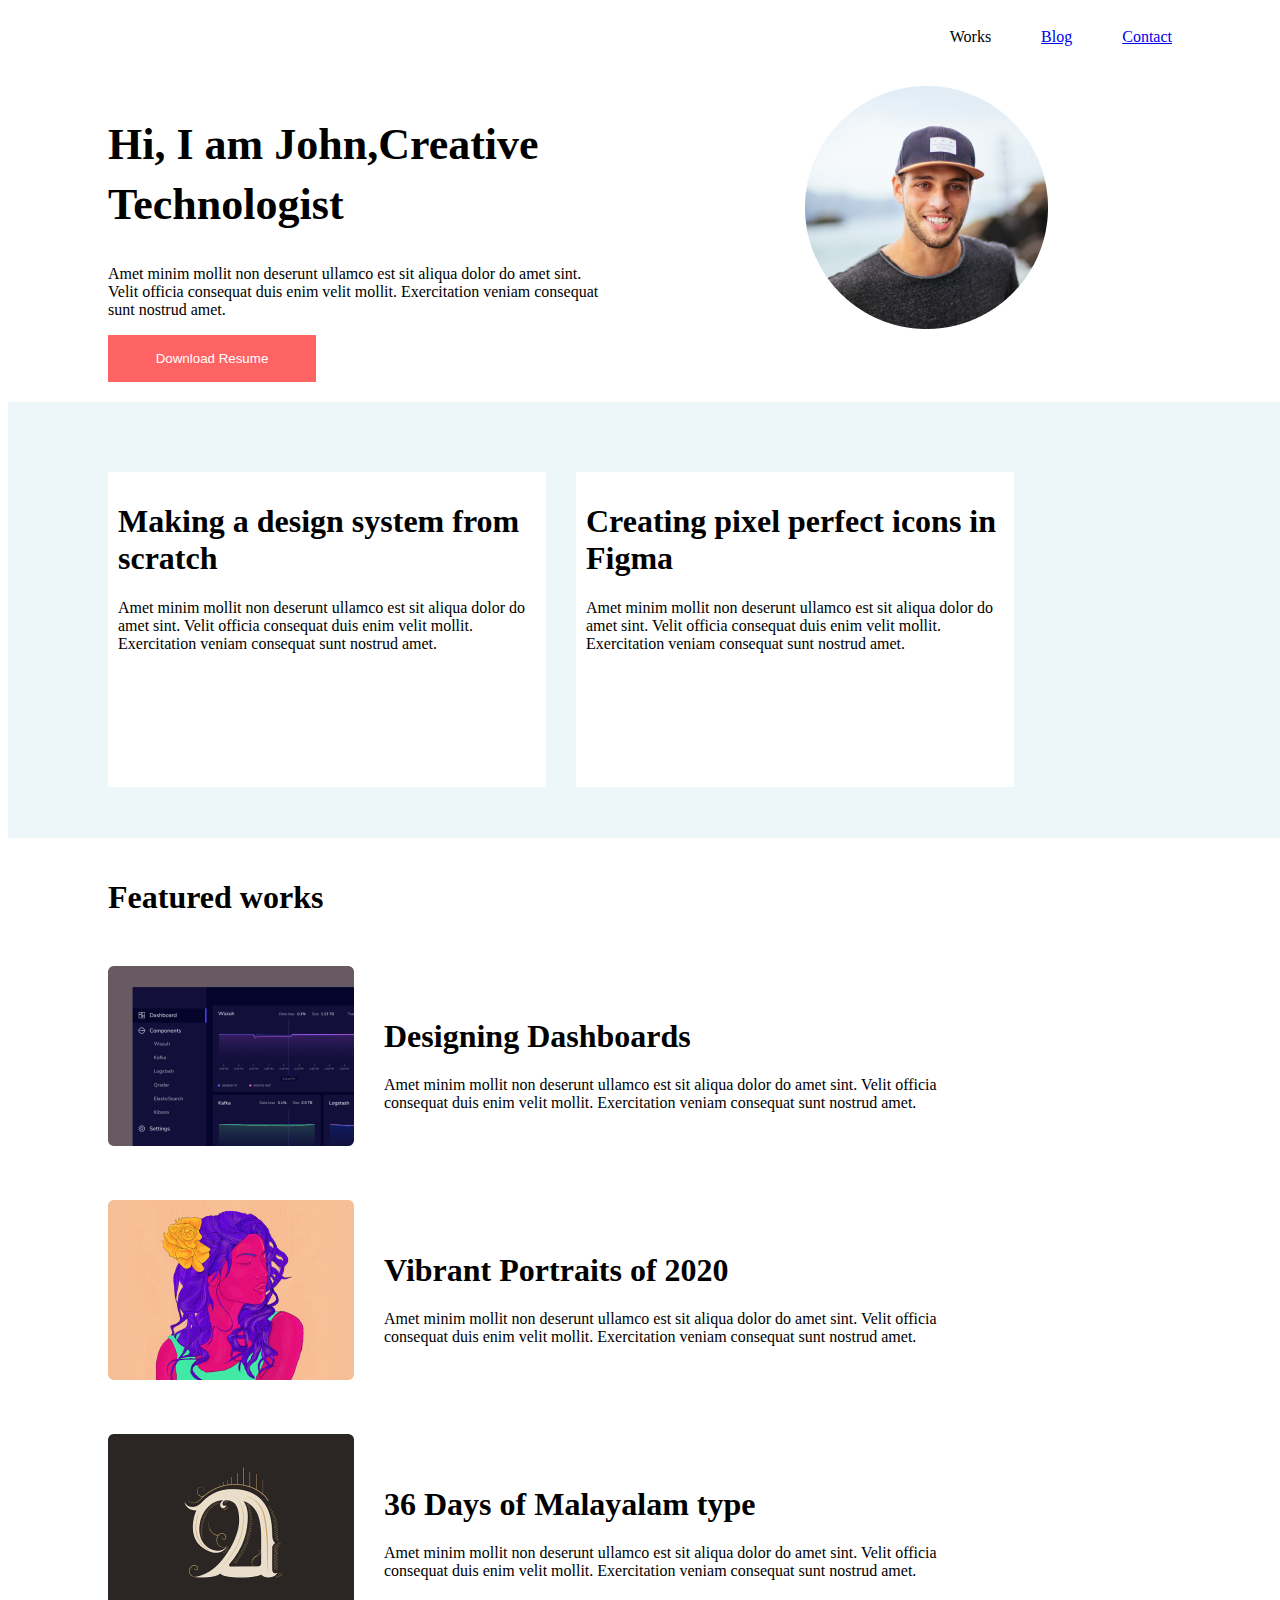
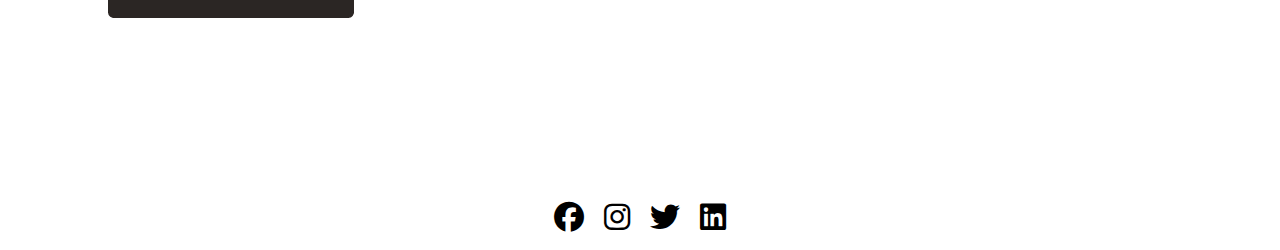
<file: index.html>
<!DOCTYPE html>
<html lang="en">
<head>
    <meta charset="UTF-8">
    <meta name="viewport" content="width=device-width, initial-scale=1.0">
    <link rel="stylesheet" href="style.css">
    <link rel="stylesheet" href="https://cdnjs.cloudflare.com/ajax/libs/font-awesome/6.7.2/css/all.min.css" integrity="sha512-Evv84Mr4kqVGRNSgIGL/F/aIDqQb7xQ2vcrdIwxfjThSH8CSR7PBEakCr51Ck+w+/U6swU2Im1vVX0SVk9ABhg==" crossorigin="anonymous" referrerpolicy="no-referrer" />
    <link rel="stylesheet" href="work.html">
    <title>Document</title>
</head>
<body>
    <header class="hh1">
     <li>Works</li>
     <li><a href="./blog.html">Blog</a></li>
     <a href="work.html"> <li>Contact</li></a>
    </header>  



    <div class="ds1">
        <div class="ds1_text">
            <h1>Hi, I am John,Creative Technologist</h1>
            <p>Amet minim mollit non deserunt ullamco est sit aliqua dolor do amet sint. Velit officia consequat duis enim velit mollit. Exercitation veniam consequat sunt nostrud amet.</p>
            <button>Download Resume</button>
        </div>
        <div class="ds1_img">
            <img src="Ellipse 1.png" alt="">
        </div>
    </div>




    <div class="ds2">
        <div class="ds2_t1">
            <h1>Making a design system from scratch</h1>
            <p>Amet minim mollit non deserunt ullamco est sit aliqua dolor do amet sint. Velit officia consequat duis enim velit mollit. Exercitation veniam consequat sunt nostrud amet.</p>
        </div>
        <div class="ds2_t2">
            <h1>Creating pixel perfect icons in Figma</h1>
            <p>Amet minim mollit non deserunt ullamco est sit aliqua dolor do amet sint. Velit officia consequat duis enim velit mollit. Exercitation veniam consequat sunt nostrud amet.</p>
        </div>
    </div>
   <div class="ds3">
    <h1 class="ds3_h1">Featured works</h1>

    <div class="ds3_t1">

        <div class="ds3_t11">
            <img src="Rectangle 30.png" alt="">
        </div>
        <div class="ds3_t12">
            <h1>Designing Dashboards</h1>
            <p>Amet minim mollit non deserunt ullamco est sit aliqua dolor do amet sint. Velit officia consequat duis enim velit mollit. Exercitation veniam consequat sunt nostrud amet.</p>
        </div>

    </div> 
    <div class="ds3_t2">

        <div class="ds3_t21">
            <img src="Rectangle 32.png" alt="">
        </div>
        <div class="ds3_t22">
            <h1>Vibrant Portraits of 2020</h1>
            <p>Amet minim mollit non deserunt ullamco est sit aliqua dolor do amet sint. Velit officia consequat duis enim velit mollit. Exercitation veniam consequat sunt nostrud amet.</p>
        </div>

    </div>
    <div class="ds3_t3">

        <div class="ds3_t31">
            <img src="Rectangle 34.png" alt="">
        </div>
        <div class="ds3_t32">
            <h1>36 Days of Malayalam type</h1>
            <p>Amet minim mollit non deserunt ullamco est sit aliqua dolor do amet sint. Velit officia consequat duis enim velit mollit. Exercitation veniam consequat sunt nostrud amet.</p>
        </div>

    </div>
   </div>


   <div class="iconses">
    <i class="fa-brands fa-facebook"></i>
    <i class="fa-brands fa-instagram"></i>
    <i class="fa-brands fa-twitter"></i>
    <i class="fa-brands fa-linkedin"></i>
    
   </div>
    

   



</body>
</html>
</file>
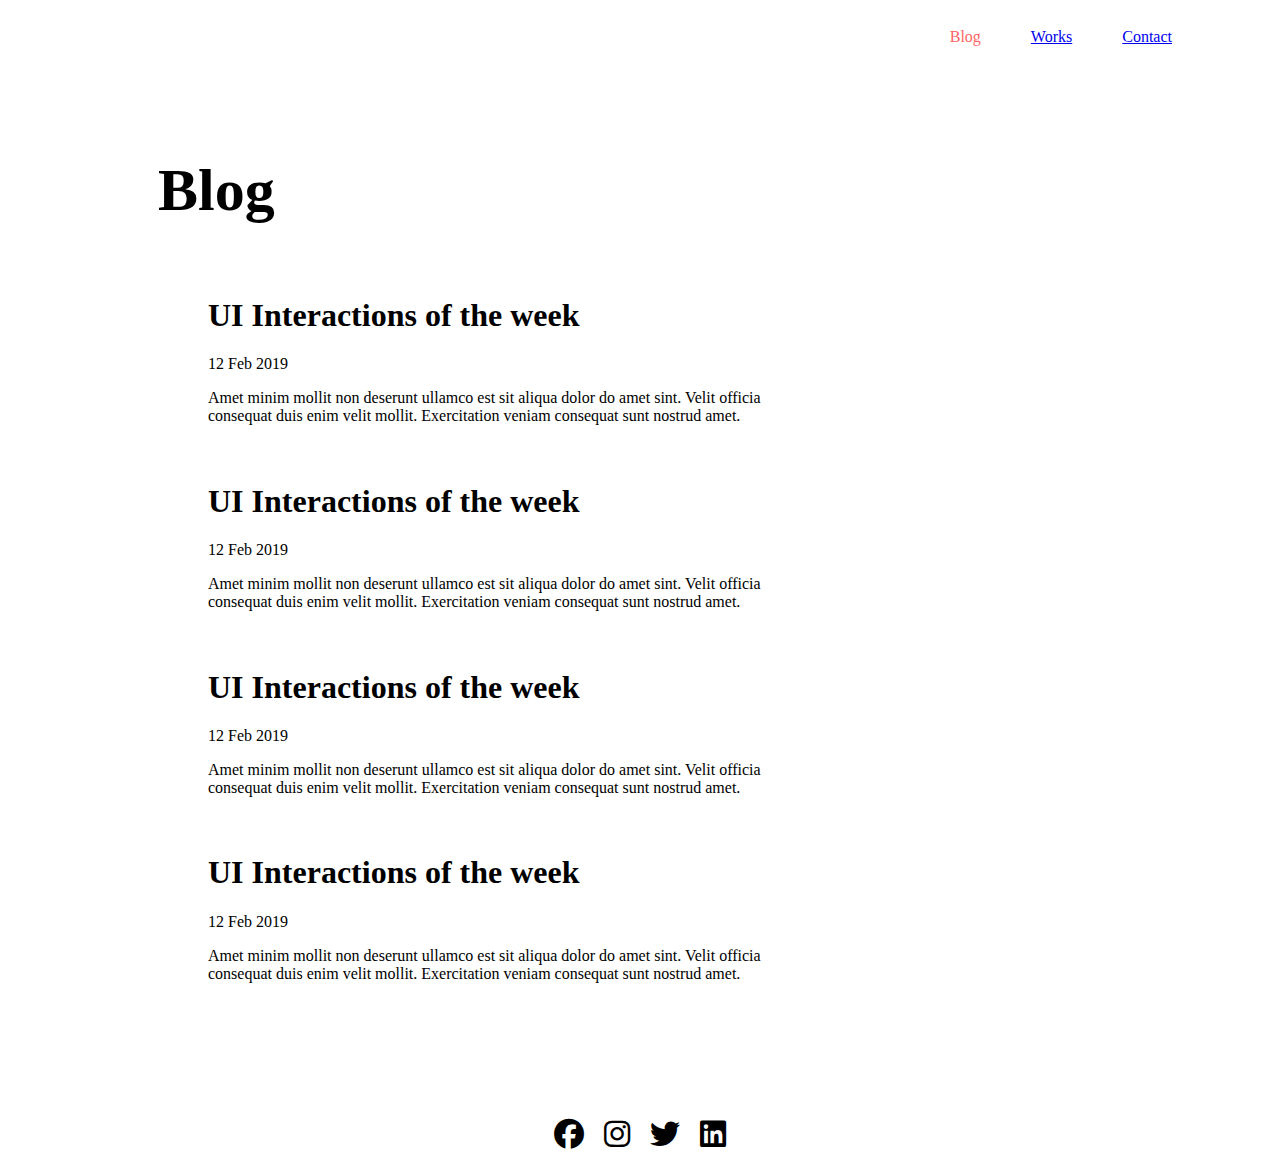
<file: blog.html>
<!DOCTYPE html>
<html lang="en">
<head>
    <meta charset="UTF-8">
    <meta name="viewport" content="width=device-width, initial-scale=1.0">
     <link rel="stylesheet" href="https://cdnjs.cloudflare.com/ajax/libs/font-awesome/6.7.2/css/all.min.css" integrity="sha512-Evv84Mr4kqVGRNSgIGL/F/aIDqQb7xQ2vcrdIwxfjThSH8CSR7PBEakCr51Ck+w+/U6swU2Im1vVX0SVk9ABhg==" crossorigin="anonymous" referrerpolicy="no-referrer" />
    <title>Portfolio</title>
    <link rel="stylesheet" href="./blog.css">
    <link rel="stylesheet" href="work.html">
</head>
<body>
    <header class="hh2">
        <li class="blog">Blog</li>
        <a href="index.html">
            <li>Works</li>
        </a>
        <a href="work.html"> <li>Contact</li></a>
    </header>
   
   
       <div class="dves">
           <div class="ds4_h1">
               <h1>Blog</h1>
           </div>
   
          <div class="div_text">
            <div class="ds4_text1">
                <h1>UI Interactions of the week</h1>
                <p>12 Feb 2019</p>
                <p>Amet minim mollit non deserunt ullamco est sit aliqua dolor do amet sint. Velit officia consequat duis enim velit mollit. Exercitation veniam consequat sunt nostrud amet.</p>
            </div>
            <div class="ds4_text2">
                <h1>UI Interactions of the week</h1>
                <p>12 Feb 2019</p>
                <p>Amet minim mollit non deserunt ullamco est sit aliqua dolor do amet sint. Velit officia consequat duis enim velit mollit. Exercitation veniam consequat sunt nostrud amet.</p>
            </div>
            <div class="ds4_text3">
                <h1>UI Interactions of the week</h1>
                <p>12 Feb 2019</p>
                <p>Amet minim mollit non deserunt ullamco est sit aliqua dolor do amet sint. Velit officia consequat duis enim velit mollit. Exercitation veniam consequat sunt nostrud amet.</p>
            </div>
            <div class="ds4_text4">
                <h1>UI Interactions of the week</h1>
                <p>12 Feb 2019</p>
                <p>Amet minim mollit non deserunt ullamco est sit aliqua dolor do amet sint. Velit officia consequat duis enim velit mollit. Exercitation veniam consequat sunt nostrud amet.</p>
            </div>
          </div>
       </div>


       <div class="iconses">
        <i class="fa-brands fa-facebook"></i>
        <i class="fa-brands fa-instagram"></i>
        <i class="fa-brands fa-twitter"></i>
        <i class="fa-brands fa-linkedin"></i>
        
       </div>
</body>
</html>
</file>
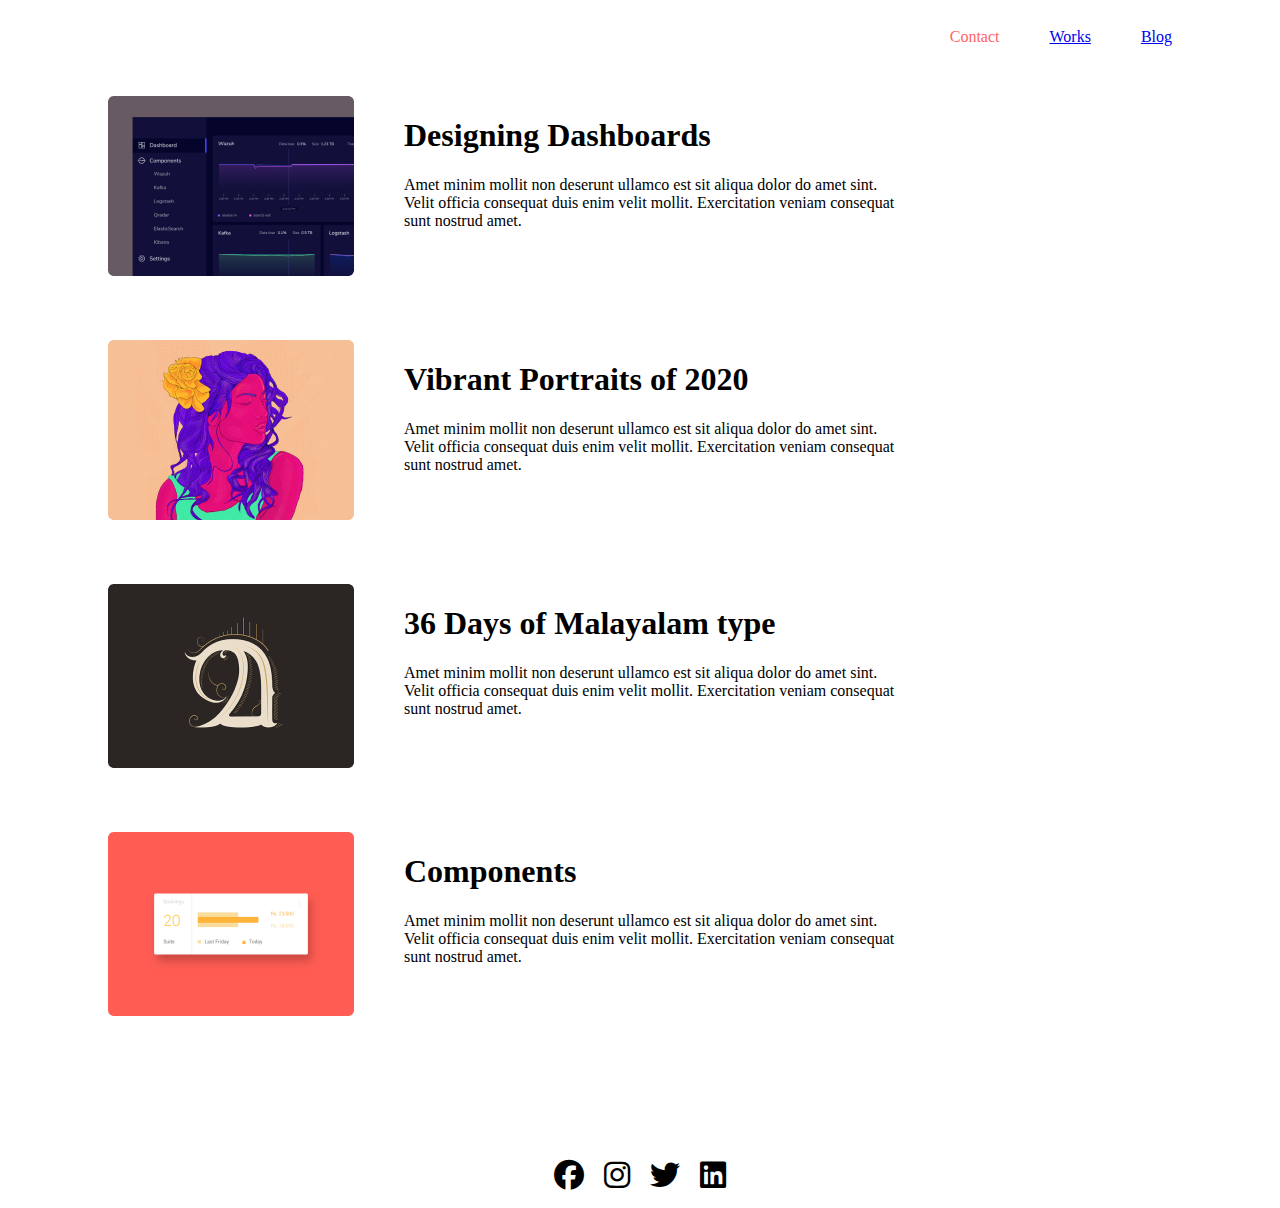
<file: work.html>
<!DOCTYPE html>
<html lang="en">
<head>
    <meta charset="UTF-8">
    <meta name="viewport" content="width=device-width, initial-scale=1.0">
    <link rel="stylesheet" href="https://cdnjs.cloudflare.com/ajax/libs/font-awesome/6.7.2/css/all.min.css" integrity="sha512-Evv84Mr4kqVGRNSgIGL/F/aIDqQb7xQ2vcrdIwxfjThSH8CSR7PBEakCr51Ck+w+/U6swU2Im1vVX0SVk9ABhg==" crossorigin="anonymous" referrerpolicy="no-referrer" />
    <link rel="stylesheet" href="work.css">
    <link rel="stylesheet" href="./blog.css">
    <link rel="stylesheet" href="index.html">
    <title>Document</title>
</head>
<body>
    <header class="hh1">
        <li class="contact">Contact</li>
        <a href="index.html"><li>Works</li></a>
        <a href="./blog.html"><li>Blog</li></a>
      
       </header>  


 <div class="ds3_t1">

        <div class="ds3_t11">
            <img src="Rectangle 30.png" alt="">
        </div>
        <div class="ds3_t12">
            <h1>Designing Dashboards</h1>
            <p>Amet minim mollit non deserunt ullamco est sit aliqua dolor do amet sint. Velit officia consequat duis enim velit mollit. Exercitation veniam consequat sunt nostrud amet.</p>
        </div>

    </div> 




<div class="ds3_t2">

        <div class="ds3_t21">
            <img src="Rectangle 32.png" alt="">
        </div>
        <div class="ds3_t22">
            <h1>Vibrant Portraits of 2020</h1>
            <p>Amet minim mollit non deserunt ullamco est sit aliqua dolor do amet sint. Velit officia consequat duis enim velit mollit. Exercitation veniam consequat sunt nostrud amet.</p>
        </div>

    </div>



<div class="ds3_t3">
        <div class="ds3_t31">
            <img src="Rectangle 34.png" alt="">
        </div>
        <div class="ds3_t32">
        <h1>36 Days of Malayalam type</h1>
        <p>Amet minim mollit non deserunt ullamco est sit aliqua dolor do amet sint. Velit officia consequat duis enim velit mollit. Exercitation veniam consequat sunt nostrud amet.</p>
        </div>
    </div>


    <div class="ds3_t4">
        <div class="ds3_t41">
            <img src="Rectangle 40.png" alt="">
        </div>
        <div class="ds3_t42">
            <h1>Components</h1>
            <p>Amet minim mollit non deserunt ullamco est sit aliqua dolor do amet sint. Velit officia consequat duis enim velit mollit. Exercitation veniam consequat sunt nostrud amet.</p>
        </div>
    </div>

    <div class="iconses">
        <i class="fa-brands fa-facebook"></i>
        <i class="fa-brands fa-instagram"></i>
        <i class="fa-brands fa-twitter"></i>
        <i class="fa-brands fa-linkedin"></i>
        
       </div>


</body>
</html>
</file>
<file: style.css>
.hh1{
    justify-content: end;
    padding: 20px 100px;
    display: flex;
    gap: 50px;
}
.hh1 li{
     list-style: none;
}

.ds1{
    display: flex;
    padding: 20px 100px;
}

.ds1_text{
    width: 497px;
}
.ds1_text h1{
    width: 700;
    font-size: 44px;
    line-height: 60px;
}
.ds1 button{
    width: 208px;
    height: 47px;
    background-color: rgba(255, 100, 100, 1);
    color: white;
    border: none;
}
.ds1_img{
    margin-left: 200px;
}

.ds2{
    display: flex;
    padding: 20px 100px;
    width: 1152px;
    height: 396px;
    background-color: rgba(237, 247, 250, 1);
}
.ds2_t1{
    padding: 10px;
    margin-top: 50px;
    background-color: rgba(255, 255, 255, 1);
    width: 418px;
    height: 295px;
}
.ds2_t2{
    padding: 10px;
    margin-left: 30px;
    margin-top: 50px;
    background-color: rgba(255, 255, 255, 1);
    width: 418px;
    height: 295px;
}
.ds3{
    padding: 20px 100px;
}
.ds3_t1{
    display: flex;
    margin-top: 50px;
}
.ds3_t2{
    display: flex;
    margin-top: 50px;
}
.ds3_t3{
    display: flex;
    margin-top: 50px;
}
.ds3_t12{
    padding: 30px;
    width:  594px;
    height:  93px;
}
.ds3_t22{
    padding: 30px;
    width:  594px;
    height:  93px;
}
.ds3_t32{
    padding: 30px;
    width:  594px;
    height:  93px;
}
.iconses{
    display: flex;
    justify-content: center;
}
.iconses i{
    margin-top: 150px;
    padding: 10px;
    font-size: 30px;
    

}
</file>
<file: blog.css>
.hh2{
    justify-content: end;
    padding: 20px 100px;
    display: flex;
    gap: 50px;
    list-style: none;
}
.ds3_h1{
    font-size: 20px;
}


.blog{
    color: rgba(255, 100, 100, 1);
}
.dves{
    padding: 50px 150px;
    padding-bottom: 100px;
}

.ds4_h1{
    font-size: 30px;
}

.div_text{
    width:  682px;
}

.iconses i{
    padding: 10px;
    font-size: 30px;
}

.ds4_text1{
    padding: 10px 50px;
}
.ds4_text2{
    padding: 10px 50px;
}
.ds4_text3{
    padding: 10px 50px;
}
.ds4_text4{
    padding: 10px 50px;
}
.iconses{
    display: flex;
    justify-content: center;
}
</file>
<file: work.css>
.hh1{
    justify-content: end;
    padding: 20px 100px;
    display: flex;
    gap: 50px;
}
.hh1 a{
     list-style: none;
}
.hh1 li{
    list-style: none;
}
.contact{
    color: rgba(255, 100, 100, 1);
}

.ds3_t1{
    padding:30px 100px;
    display: flex;
    width: 800px;
}
.ds3_t2{
    padding: 30px 100px;
    display: flex;
    width: 800px;
}
.ds3_t3{
    padding: 30px 100px;
    display: flex;
    width: 800px;
}

.ds3_t4{
    padding: 30px 100px;
    display: flex;
    width: 800px;
}
.iconses i{
    padding: 10px;
    font-size: 30px;
    

}
.ds3_t32{
    padding-left: 50px;
}
.ds3_t22{
    padding-left: 50px;
}
.ds3_t12{
    padding-left: 50px;
}
.ds3_t42{
    padding-left: 50px;
}
.iconses{
    justify-content: end;
    padding-top: 100px;
}
</file>
